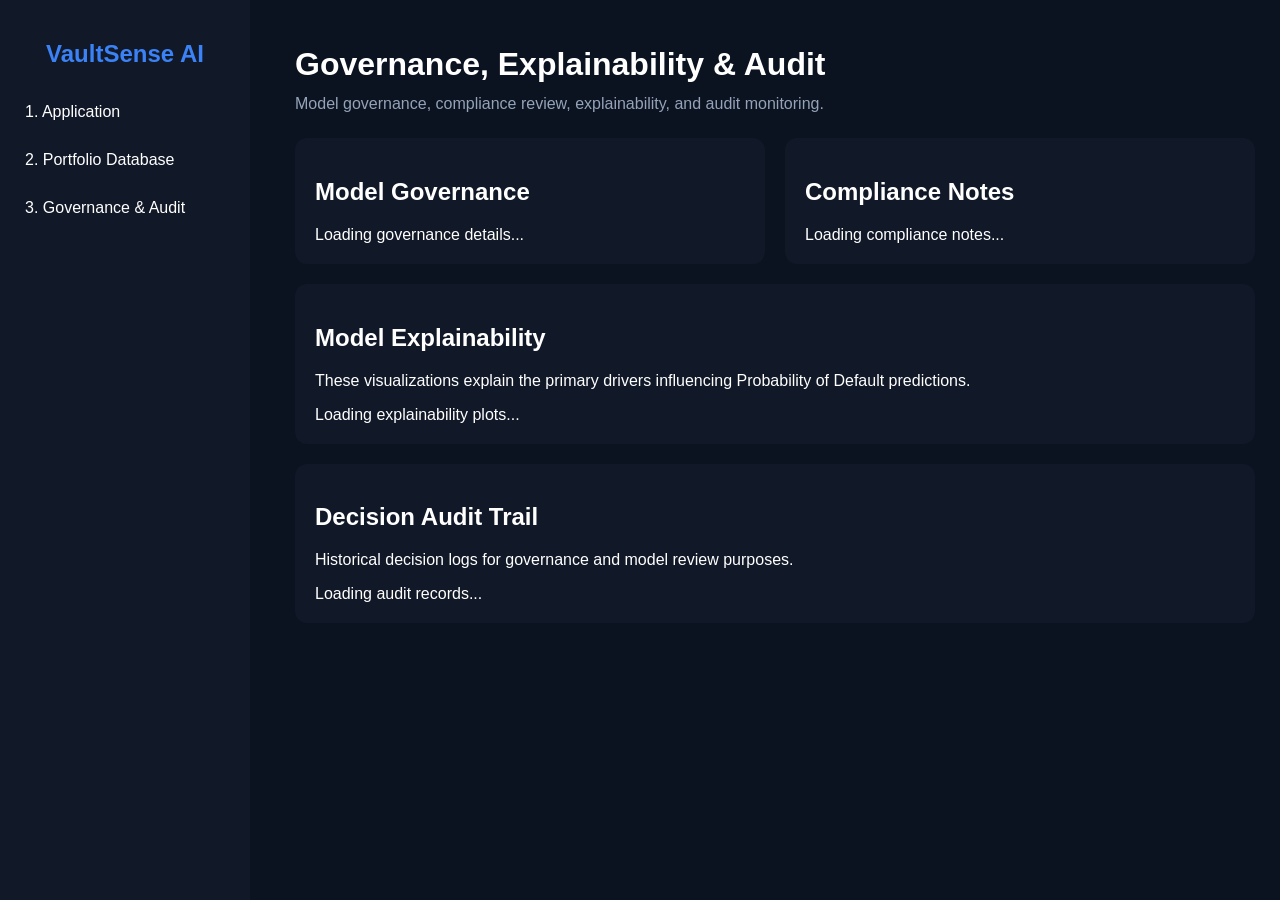
<file: frontend/governance.html>
<!DOCTYPE html>
<html>

<head>

    <title>Governance & Audit</title>

    <link rel="stylesheet" href="css/styles.css">

</head>

<body onload="loadGovernance()">

<div class="sidebar">

    <h2>VaultSense AI</h2>

    <a href="application.html">1. Application</a>
    <a href="portfolio.html">2. Portfolio Database</a>
    <a href="governance.html">3. Governance & Audit</a>

</div>

<div class="main">

    <h1>Governance, Explainability & Audit</h1>

    <p class="subtitle">
        Model governance, compliance review, explainability, and audit monitoring.
    </p>

    <!-- MODEL INFO -->

    <div class="grid">

        <div class="card">

            <h2>Model Governance</h2>

            <div id="modelInfo">
                Loading governance details...
            </div>

        </div>

        <div class="card">

            <h2>Compliance Notes</h2>

            <div id="governanceNotes">
                Loading compliance notes...
            </div>

        </div>

    </div>

    <!-- SHAP -->

    <div class="card">

        <h2>Model Explainability</h2>

        <p>
            These visualizations explain the primary drivers
            influencing Probability of Default predictions.
        </p>

        <div id="shapPlots">
            Loading explainability plots...
        </div>

    </div>

    <!-- AUDIT -->

    <div class="card">

        <h2>Decision Audit Trail</h2>

        <p>
            Historical decision logs for governance
            and model review purposes.
        </p>

        <div id="auditTable">
            Loading audit records...
        </div>

    </div>

</div>

<script src="js/api.js"></script>
<script src="js/governance.js"></script>

</body>
</html>
</file>
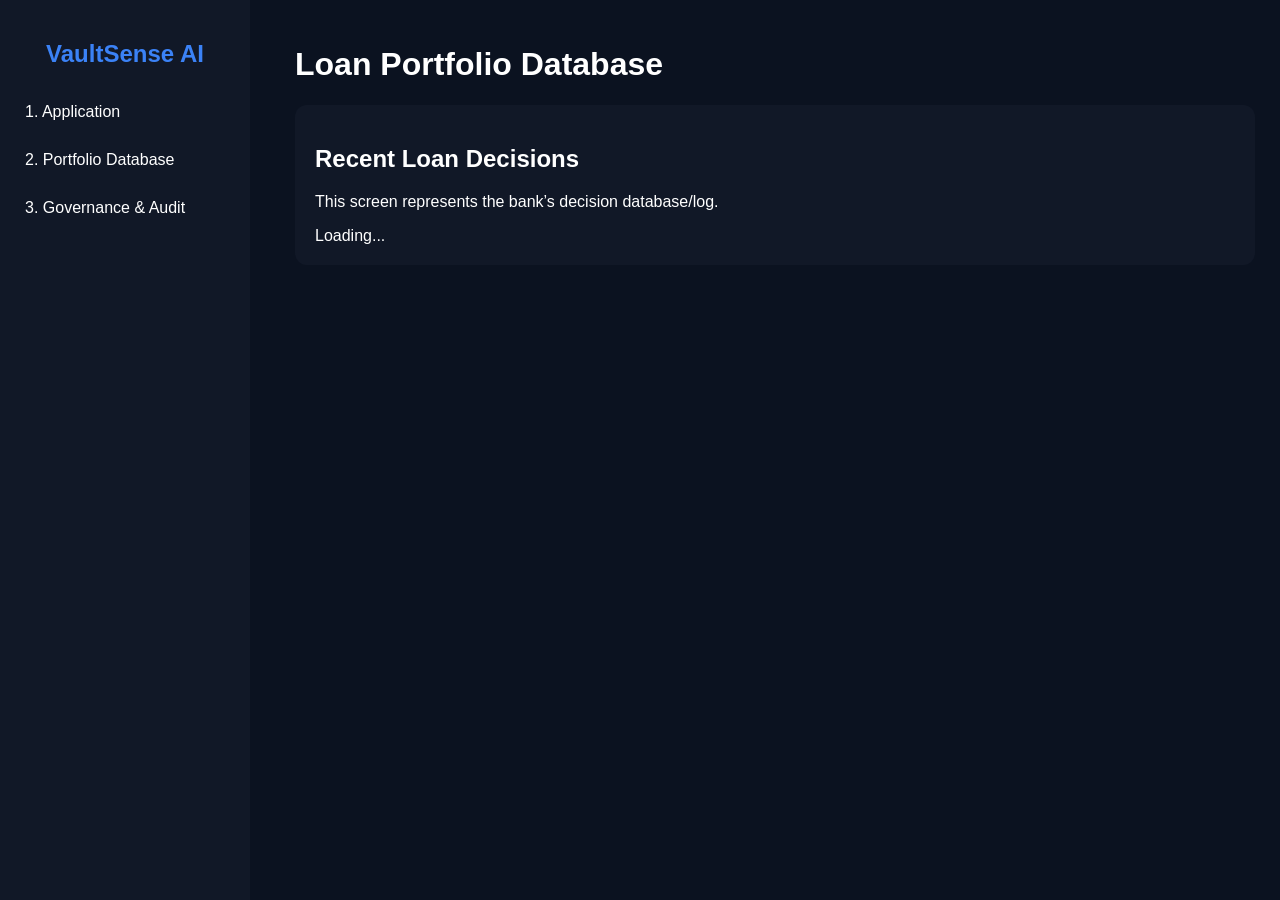
<file: frontend/portfolio.html>
<!DOCTYPE html>
<html>
<head>
    <title>Portfolio Database</title>
    <link rel="stylesheet" href="css/styles.css">
</head>
<body onload="loadPortfolio()">

<div class="sidebar">
    <h2>VaultSense AI</h2>
    <a href="application.html">1. Application</a>
    <a href="portfolio.html">2. Portfolio Database</a>
    <a href="governance.html">3. Governance & Audit</a>
</div>

<div class="main">
    <h1>Loan Portfolio Database</h1>

    <div class="card">
        <h2>Recent Loan Decisions</h2>
        <p>This screen represents the bank’s decision database/log.</p>
        <div id="portfolioTable">Loading...</div>
    </div>
</div>

<script src="js/api.js"></script>
<script src="js/portfolio.js"></script>
</body>
</html>
</file>
<file: frontend/css/styles.css>
body {
    margin: 0;
    font-family: Arial, sans-serif;
    background: #0b1220;
    color: white;
}

.sidebar {
    width: 250px;
    height: 100vh;
    background: #111827;
    position: fixed;
    left: 0;
    top: 0;
    padding-top: 20px;
}

.sidebar h2 {
    text-align: center;
    color: #3b82f6;
}

.sidebar a {
    display: block;
    color: white;
    text-decoration: none;
    padding: 15px 25px;
}

.sidebar a:hover {
    background: #1f2937;
}

.main {
    margin-left: 270px;
    padding: 25px;
}

.subtitle {
    color: #94a3b8;
    margin-top: -10px;
    margin-bottom: 25px;
}

.grid {
    display: grid;
    grid-template-columns: repeat(auto-fit, minmax(320px, 1fr));
    gap: 20px;
}

.card {
    background: #111827;
    padding: 20px;
    border-radius: 12px;
    margin-bottom: 20px;
}

label {
    display: block;
    font-size: 14px;
    color: #cbd5e1;
    margin-top: 10px;
    margin-bottom: 4px;
}

h3 {
    color: #93c5fd;
    margin-top: 25px;
    margin-bottom: 10px;
    border-bottom: 1px solid #334155;
    padding-bottom: 6px;
}

input, select {
    width: 100%;
    padding: 10px;
    margin-bottom: 15px;
    background: #1f2937;
    border: none;
    color: white;
    border-radius: 6px;
    box-sizing: border-box;
}

button {
    width: 100%;
    padding: 12px;
    background: #3b82f6;
    border: none;
    color: white;
    border-radius: 6px;
    cursor: pointer;
    font-weight: bold;
}

button:hover {
    background: #2563eb;
}

.metric {
    font-size: 36px;
    font-weight: bold;
    margin: 12px 0;
}

.low {
    color: #22c55e;
}

.medium {
    color: #f59e0b;
}

.high {
    color: #ef4444;
}

.reason {
    background: #1f2937;
    padding: 12px;
    border-radius: 6px;
    margin-top: 10px;
    line-height: 1.5;
}

canvas {
    max-width: 320px;
    max-height: 320px;
    margin: 20px auto;
    display: block;
}

table {
    width: 100%;
    border-collapse: collapse;
    font-size: 15px;
}

th, td {
    padding: 12px;
    border-bottom: 1px solid #334155;
    text-align: left;
    vertical-align: top;
}

th {
    color: #93c5fd;
}

pre {
    background: #1f2937;
    padding: 15px;
    border-radius: 8px;
    overflow-x: auto;
    color: #e5e7eb;
}
</file>
